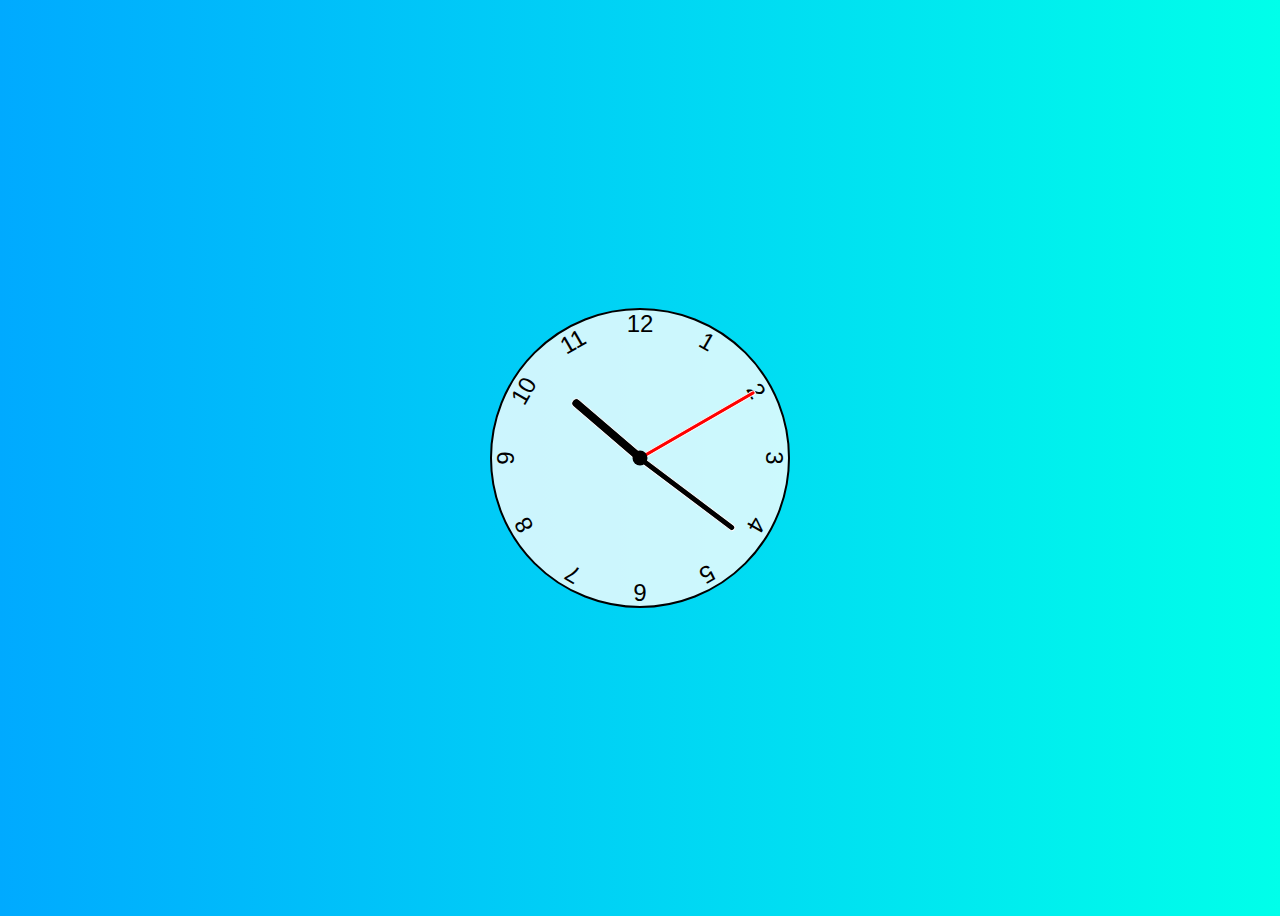
<file: clock/clock.html>
<!DOCTYPE html>
<html lang="en">

<head>
    <meta charset="UTF-8">
    <meta http-equiv="X-UA-Compatible" content="IE=edge">
    <meta name="viewport" content="width=device-width, initial-scale=1.0">
    <link href="style.css" rel="stylesheet">
    <script defer src="script.js"></script>
    <title>CLOCK</title>
</head>

<body>
    <div class="clock">
        <div class="hand hour" data-hours-hand></div>
        <div class="hand minute" data-minutes-hand></div>
        <div class="hand second" data-seconds-hand></div>
        <div class="number number1">1</div>
        <div class="number number2">2</div>
        <div class="number number3">3</div>
        <div class="number number4">4</div>
        <div class="number number5">5</div>
        <div class="number number6">6</div>
        <div class="number number7">7</div>
        <div class="number number8">8</div>
        <div class="number number9">9</div>
        <div class="number number10">10</div>
        <div class="number number11">11</div>
        <div class="number number12">12</div>
        <!--
          div.number.number$12{$}*12
          why doesnt this line work?
        -->
    </div>
</body>

</html>
</file>
<file: clock/style.css>
*,
                *::after,
                *::before {
                    box-sizing: border-box;
                    font-family: Gotham Rounded, sans-serif;
                }
                
                body {
                    background: linear-gradient(to right, hsl(200, 100%, 50%), hsl(175, 100%, 50%));
                    display: flex;
                    justify-content: center;
                    align-items: center;
                    min-height: 100vh;
                    overflow: hidden;
                }
                
                .clock {
                    width: 300px;
                    height: 300px;
                    background-color: rgba(255, 255, 255, 0.8);
                    border-radius: 50%;
                    border: 2px solid black;
                    /* note the postion of the clock and the number */
                    position: relative;
                }
                
                .clock .number {
                    --rotation: 0;
                    position: absolute;
                    /* note the postion of the clock and the number */
                    width: 100%;
                    height: 50%;
                    font-size: 1.5rem;
                    text-align: center;
                    background-color: none;
                    transform-origin: bottom;
                    transform: rotate(var(--rotation));
                }
                
                .clock .number1 {
                    --rotation: 30deg;
                }
                
                .clock .number2 {
                    --rotation: 60deg;
                }
                
                .clock .number3 {
                    --rotation: 90deg;
                }
                
                .clock .number4 {
                    --rotation: 120deg;
                }
                
                .clock .number5 {
                    --rotation: 150deg;
                }
                
                .clock .number6 {
                    --rotation: 180deg;
                }
                
                .clock .number7 {
                    --rotation: 210deg;
                }
                
                .clock .number8 {
                    --rotation: 240deg;
                }
                
                .clock .number9 {
                    --rotation: 270deg;
                }
                
                .clock .number10 {
                    --rotation: 300deg;
                }
                
                .clock .number11 {
                    --rotation: 330deg;
                }
                
                .clock .hand {
                    --rotation: 0;
                    position: absolute;
                    bottom: 50%;
                    left: 50%;
                    background-color: black;
                    border: 1px solid white;
                    border-top-left-radius: 10px;
                    border-top-right-radius: 10px;
                    transform-origin: bottom;
                    z-index: 10;
                    transform: translateX(-50%) rotate(calc(var(--rotation)*1deg));
                }
                
                .clock::after {
                    content: ' ';
                    position: absolute;
                    background-color: black;
                    z-index: 11;
                    width: 15px;
                    height: 15px;
                    top: 50%;
                    left: 50%;
                    transform: translate(-50%, -50%);
                    border-radius: 50%;
                }
                
                .clock .hand.second {
                    width: 5px;
                    height: 45%;
                    background-color: red;
                }
                
                .clock .hand.minute {
                    width: 7px;
                    height: 40%;
                    background-color: black;
                }
                
                .clock .hand.hour {
                    width: 10px;
                    height: 30%;
                    background-color: black;
                }
</file>
